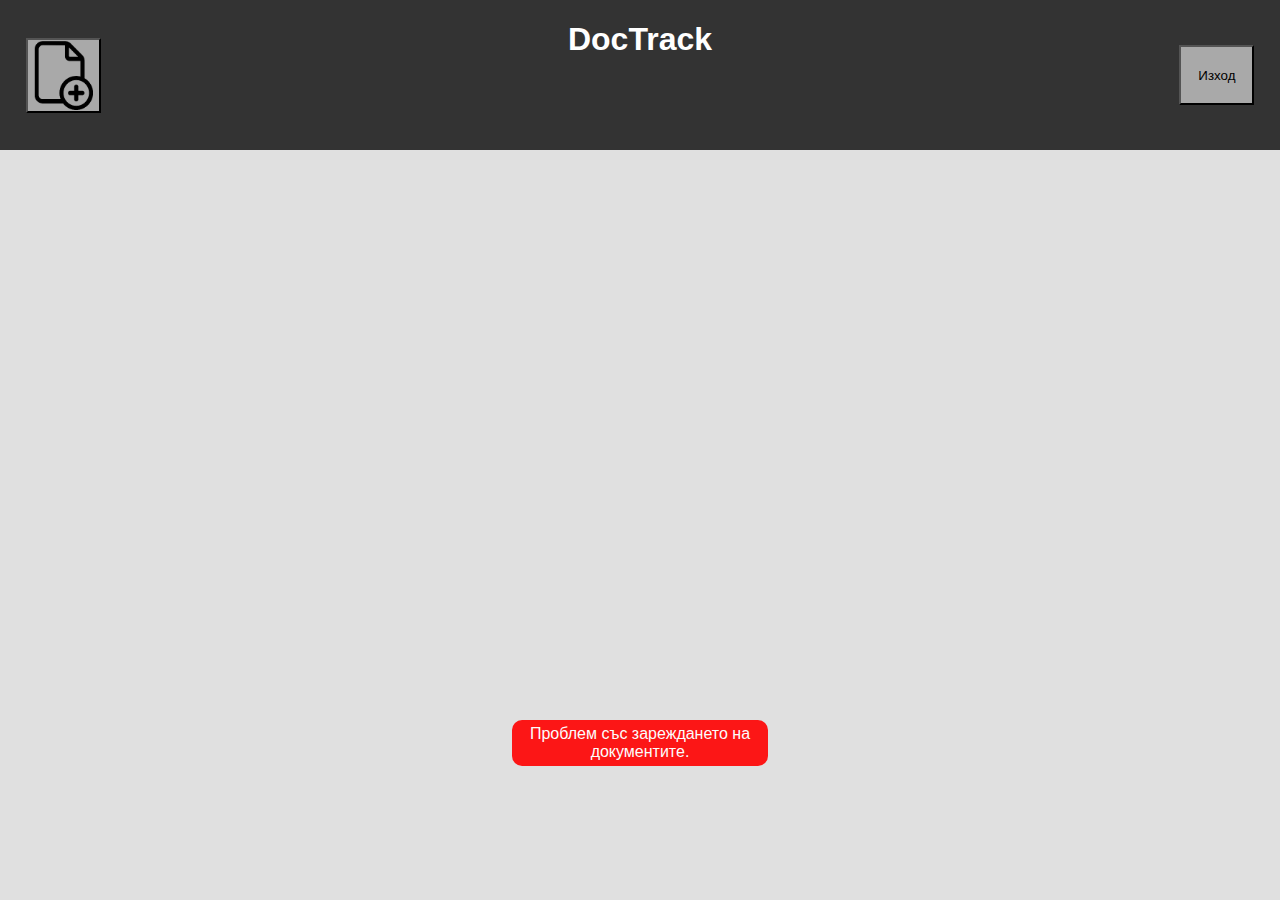
<file: home_page.html>
<html xmlns="http://www.w3.org/1999/html">

<head>
    <meta charset="UTF-8" />
    <title>Начална страница</title>
    <script src="./scripts/customLib.js" defer></script>
    <script src="./scripts/uploadDocument.js" defer></script>
    <script src="./scripts/loadUserDocuments.js" defer></script>
    <script src="./scripts/logout.js" defer></script>
    <link rel="stylesheet" href="styles/css/toast-messages.css">
    <link rel="stylesheet" type="text/css" href="./styles/css/home-page/home_page.css" />
    <link rel="stylesheet" type="text/css" href="./styles/css/home-page/popups.css" />
    <link rel="stylesheet" type="text/css" href="./styles/css/home-page/files.css" />


</head>

<body>
    <div id="page" class="page">
        <header>
            <div class="upload-button-wrapper">
                <button id="open_upload_document_form" title="Качи документ" class="upload-button" onclick="openUploadDocumentForm()">
                    <img src="./images/create-file.png"></img>
                </button>
            </div>
            <div class="h1-container">
                <h1>DocTrack</h1>
                <div class="login-greeting-container">
                    <div id="login_greeting" class="login-greeting"></div>
                </div>
            </div>
            <div class="logout-button-wrapper">
                <button id="logout_btn" class="logout-btn home-page-button">Изход</button>
            </div>

        </header>


        <div class="main-wrapper">
            <div id="documentsForUser" class="user-documents">
            </div>

        </div>
    </div>


    <div id="upload_document_form" class="upload-document-form" style="display: none;">
        <div class="heading-popup">
            <div class="popup-message">
                Добавяне на файл
            </div>
            <div class="close upload-close">
                <button class=" close_upload_form home-page-button" onclick="closeUploadForm()">x</button>
            </div>
        </div>


        <div class="categories-wrapper">
            <label class="choose-category-label">Избери категория:</label>
            <select id="categories">
                <option value="OtdelStudenti" selected>Отдел студенти</option>
                <option value="UchebenOtdel">Учебен отдел</option>
                <option value="KandidatStudenti">Кандидат-студенти</option>
                <option value="Sesiq">Сесия</option>
                <option value="NoCategory">Без категория</option>
            </select>
        </div>
        <div class="choose-file-wrapper">
            <label for="uploaded_file" class="custom-file-upload">
                <span class="text-span">Избери файл</span>
                <span class="img-span">
                    <img class="upload-image" src="./images/choose-file.png"></img>
                </span>
            </label>
            <input class="choose-file" id="uploaded_file" type="file" name="file_submit" multiple />
        </div>
        <div class="upload-wrapper">
            <input class="home-page-button upload-file" id="uploadDocumentBTN" type="submit" value="Качи документа" />
        </div>
    </div>


    <div id="generated_key_popup" class="generated-key-popup" style="display: none;">
        <div class="heading-popup">
            <div class="popup-message">
                Копирай ключа за изтегляне
            </div>
            <div class="close key-close">
                <button class="x home-page-button" onclick="closeAccessKeyForm()">x</button>
            </div>
        </div>
        <div class="key-wrapper">
            <input class="key-field" type="text" id="generated_access_key" disabled>
            <button class="input-field-icon-button" onclick="copyAccessKey()">
                <img class="copy-image" src="./images/copy.png"></img>
            </button>
        </div>
    </div>

    <div class="download-popup" id="download_form" class="download-form" style="display: none;">
        <div class="heding heading-popup">
            <div class="popup-message">
                Изтегли файла
            </div>
            <div class="close key-close">
                <button class="x home-page-button" onclick="closeDownloadForm()">x</button>
            </div>
        </div>
        <input id="hidden_file_name" type="hidden" value="a" />
        <input class="key-field" id="access_key_input" type="text" placeholder="Ключ за достъп" />
        <button class="input-field-icon-button" id="download_in_form_btn">
            <img class="download-image" src="./images/download.png"></img>
        </button>
    </div>

    <div id="error_messages"></div>
    <div id="success_messages"></div>

</body>

</html>
</file>
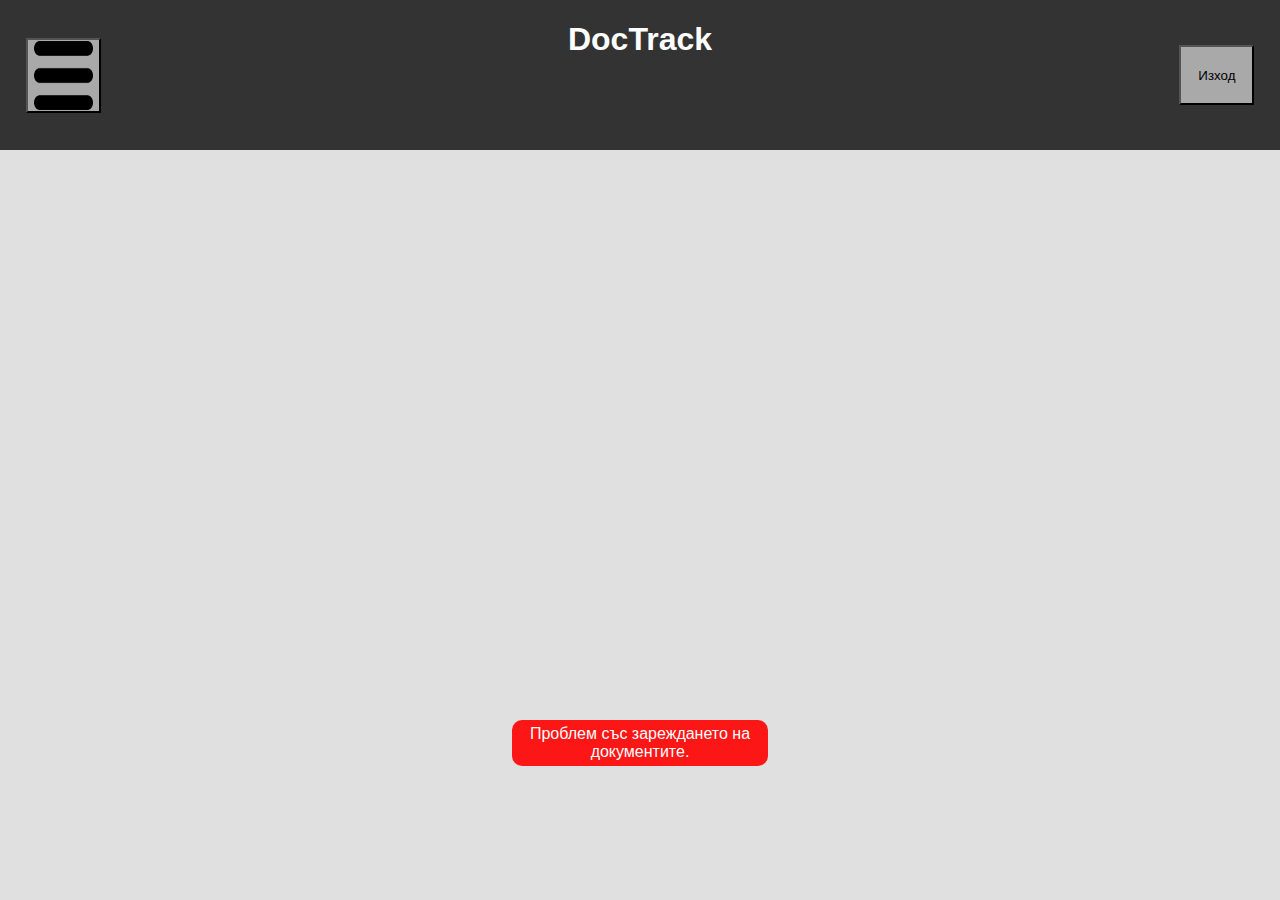
<file: home_page_admin.html>
<html xmlns="http://www.w3.org/1999/html">

<head>
    <meta charset="UTF-8" />
    <title>Начална страница</title>
    <script src="./scripts/customLib.js" defer></script>
    <script src="./scripts/loadAllDocuments.js" defer></script>
    <script src="./scripts/logout.js" defer></script>
    <link rel="stylesheet" type="text/css" href="./styles/css/home-page/files.css" />
    <link rel="stylesheet" type="text/css" href="./styles/css/home-page/home_page.css" />
    <link rel="stylesheet" type="text/css" href="./styles/css/home-page-admin/home_page_admin.css" />
    <link rel="stylesheet" type="text/css" href="./styles/css/toast-messages.css" />
</head>

<body>
    <div id="page" class="page">
        <header>
            <div class="dropdown">
                <button class="dropdown-button" id="dropdownButton">
                    <img src="./images/categories.png"></img>
                </button>
                <div class="dropdown-content">
                    <div id="show_all_documents" class="category-button-container">
                        <button id="show_all_documents_button" class="category-button" onclick="loadAllDocuments()">Всички документи</button>
                    </div>
                    <div id="show_OtdelStudenti" class="category-button-container leftest-ctg-btn">
                        <button id="show_OtdelStudenti_button" class="category-button" onclick="showByCategory('OtdelStudenti')">Отдел Студенти</button>
                    </div>
                    <div id="show_UchebenOtdel" class="category-button-container">
                        <button id="show_UchebenOtdel_button" class="category-button" onclick="showByCategory('UchebenOtdel')">Учебен Отдел</button>
                    </div>
                    <div id="show_KandidatStudenti" class="category-button-container">
                        <button id="show_KandiatStudenti_button" class="category-button" onclick="showByCategory('KandidatStudenti')">Кандидат-студенти</button>
                    </div>
                    <div id="show_Sesiq" class="category-button-container">
                        <button id="show_Sesiq_button" class="category-button" onclick="showByCategory('Sesiq')">Сесия</button>
                    </div>
                    <div id="show_NoCategory" class="category-button-container">
                        <button id="show_NoCategory_button" class="category-button" onclick="showByCategory('NoCategory')">Без категория</button>
                    </div>
                </div>
            </div>

            <div class="h1-container">
                <h1>DocTrack</h1>
                <div class="login-greeting-container">
                    <div id="login_greeting" class="login-greeting"></div>
                </div>
            </div>

            <div class="logout-button-wrapper">
                <button id="logout_btn" class="logout-btn home-page-button">Изход</button>
            </div>
        </header>


        <div class="main-wrapper">
            <div id="all_documents" class="user-documents">
            </div>
        </div>

        <div id="error_messages"></div>
        <div id="success_messages"></div>
    </div>
</body>

</html>
</file>
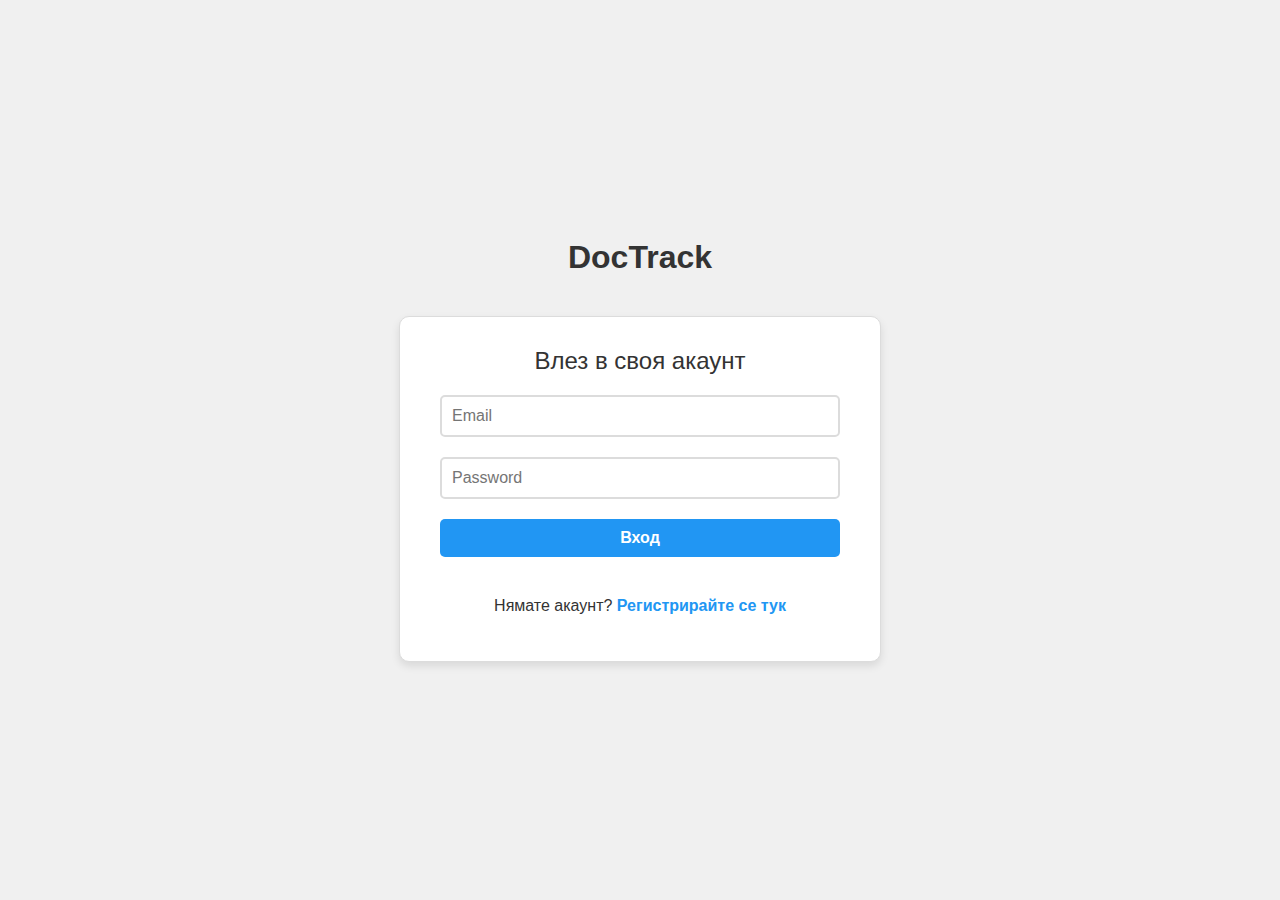
<file: login.html>
<!DOCTYPE html>
<html lang="bg">
<head>
    <meta charset="UTF-8">
    <title>Вход</title>
    <link rel="stylesheet" href="./styles/css/index.css" type="text/css">
    <link rel="stylesheet" href="./styles/css/toast-messages.css" type="text/css">
    <script src="./scripts/login.js" defer></script>
</head>
<body>
    <div class="system-name">
        <h1>DocTrack</h1>
    </div>
    <div class="form-wrapper">
        <div class="msg login-msg">
            Влез в своя акаунт
        </div>
        <input class="textfield" id="login_email" type="email" placeholder="Email" />
        <input class="textfield" id="login_password" type="password" placeholder="Password" />
        <input class="button login-button" id="login_submitButton" type="submit" value="Вход" />
        <div class="register-link">
            <p>Нямате акаунт? <a href="register.html">Регистрирайте се тук</a></p>
        </div>
    </div>
    <div id="login_error_messages" class="error-message-wrapper"></div>
</body>
</html>
</file>
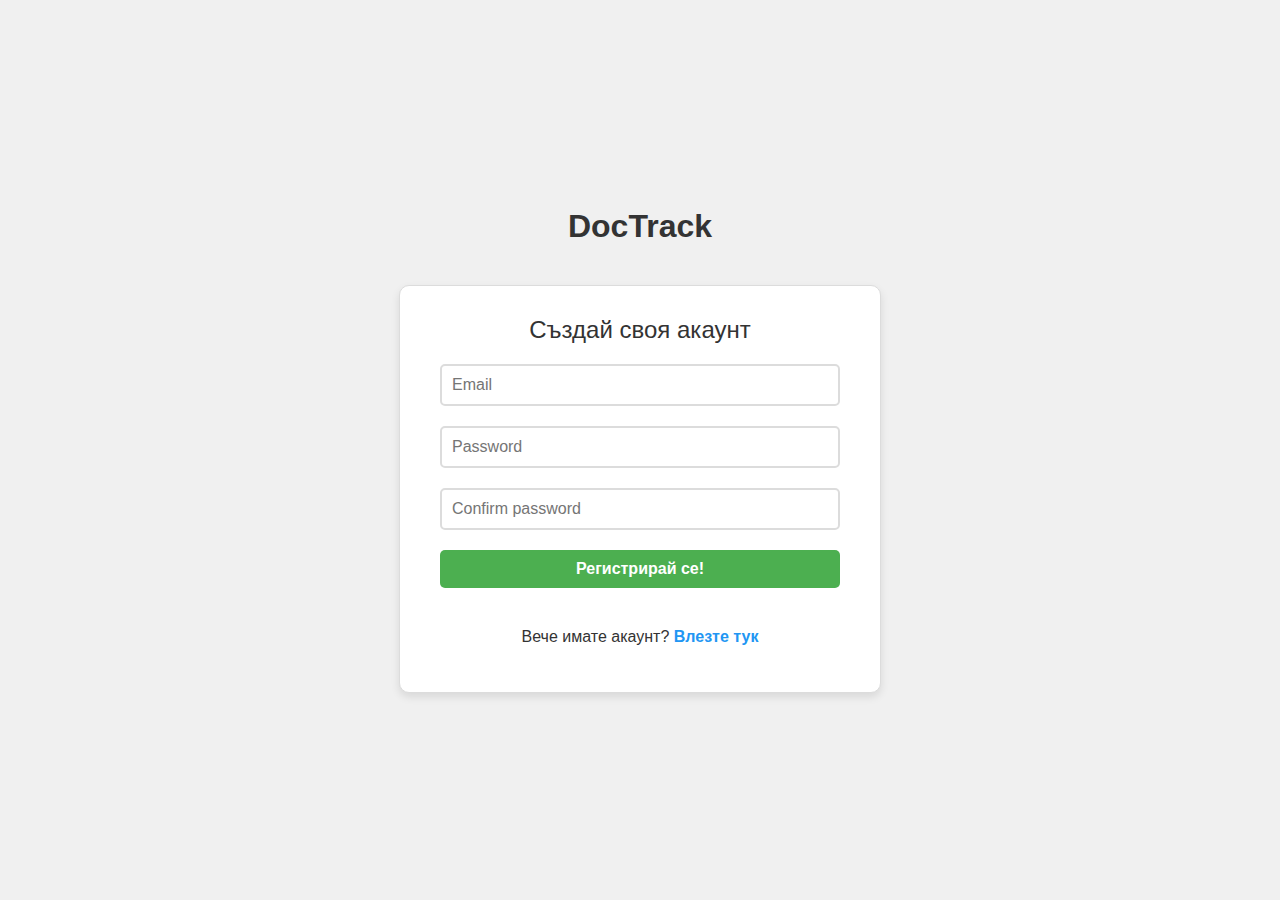
<file: register.html>
<!DOCTYPE html>
<html lang="bg">
<head>
    <meta charset="UTF-8">
    <title>Регистрация</title>
    <link rel="stylesheet" href="./styles/css/index.css" type="text/css">
    <link rel="stylesheet" href="./styles/css/toast-messages.css" type="text/css">
    <script src="./scripts/register.js" defer></script>
</head>
<body>
    <div class="system-name">
        <h1>DocTrack</h1>
    </div>
    <div class="form-wrapper">
        <div class="msg">
            Създай своя акаунт
        </div>
        <input class="textfield" id="reg_email" type="email" placeholder="Email" />
        <input class="textfield" id="reg_password" type="password" placeholder="Password" />
        <input class="textfield" id="reg_confirmPassword" type="password" placeholder="Confirm password" />
        <input class="button" id="reg_submitButton" type="submit" value="Регистрирай се!" />
        <div class="login-link">
            <p>Вече имате акаунт? <a href="login.html">Влезте тук</a></p>
        </div>
    </div>
    <div id="reg_error_messages" class="error-message-wrapper"></div>
</body>
</html>
</file>
<file: styles/css/toast-messages.css>
#error_messages, #success_messages {
    position: fixed;
    top: 80%;
    left: 40%;
    right: 40%;
    width: 20%;
}

.error_toast {
    padding: 5px;
    width: auto;
    background-color: red;
    border-radius: 10px;
    text-align: center;
    color: white;
    opacity: 0.9;
    margin-bottom: 1%;
}

.success_toast {
    padding: 5px;
    width: auto;
    background-color: green;
    border-radius: 10px;
    text-align: center;
    color: white;
    opacity: 0.9;
}
</file>
<file: styles/css/home-page/home_page.css>
body {
    background-color: #e0e0e0;
    margin: 0;
    font-family: Arial, sans-serif;
}

header {
    background-color: #333333;
    color: #ffffff;
    position: fixed;
    width: 100%;
    top: 0;
    z-index: 100;
    display: flex;
    height: 150px;
}

.h1-container {
    width: 20%;
    margin-left: auto;
    margin-right: auto;
    text-align: center;
}

.upload-button-wrapper {
    position: absolute;
    left: 2%;
    top: 25%;
    height: 50%;
    width: 75px;
}


.upload-button {
    position: absolute;
    background-color: darkgray;
    height: 100%;
    width: 100%;
}

    .upload-button:hover {
        background-color: lightgray;
    }

img {
    width: 100%;
    height: 100%;
}

.logout-btn {
    position: absolute;
    background-color: darkgray;
    right: 2%;
    top: 30%;
    height: 40%;
    width: 75px;
}

    .logout-btn:hover {
        background-color: lightgray;
    }

    .logout-btn:active {
        box-shadow: inset 0px 0px 5px #303030;
    }
</file>
<file: styles/css/home-page/popups.css>
.upload-document-form {
    position: fixed;
    top: 25%;
    left: 30%;
    right: 30%;
    background: #e0e0e0;
    padding: 3%;
    border-radius: 2px;
    box-shadow: 0px 0px 20px 1px #6f3232;
}

.close, .categories-wrapper, .choose-file-wrapper {
    margin-bottom: 10%;
}

.close_upload_form {
    margin-left: 5%;
    padding: 1% 4% 1% 4%;
    font-size: 120%;
}

    .close_upload_form:hover {
        background-color: #1E90FF;
    }

#categories {
    border: 2px solid #e5e5e5;
    border-radius: 5px;
    font-size: 90%;
    box-sizing: border-box;
    width: 100%;
    padding: 3%;
    font-weight: lighter;
    font-family: Arial;
}

.upload-image {
    height: 100%;
    width: 3%;
}

.text-span {
    font-size: 100%;
    font-weight: lighter;
    font-family: Arial;
    text-align: center;
}

.choose-file {
    font-size: 100%;
    font-weight: lighter;
    font-family: Arial;
    font-weight: bold;
}

    .choose-file::file-selector-button {
        display: none;
    }

.custom-file-upload {
    border: 2px solid white;
    padding: 2%;
    border-radius: 5px;
}

    .custom-file-upload:hover {
        border: 2px solid #e5e5e5;
    }

    .custom-file-upload:active {
        -webkit-box-shadow: inset 0px 0px 5px #9a9a9a;
        -moz-box-shadow: inset 0px 0px 5px #9a9a9a;
        box-shadow: inset 0px 0px 5px #9a9a9a;
    }

.upload-file {
    padding: 3%;
}

.generated-key-popup, .download-popup {
    background-color: #e0e0e0;
    position: fixed;
    top: 40%;
    left: 40%;
    right: 40%;
    border-radius: 2px;
    box-shadow: 0px 0px 20px 1px #6f3232;
    padding: 2%;
}

.key-close {
    margin-bottom: 6%;
    margin-left: 94%;
}

.key-wrapper {
    width: 100%;
}

.key-field {
    width: 80%
}

.key-field {
    border: 1px solid #bababa;
    border-radius: 5px;
    font-size: 90%;
    box-sizing: border-box;
    width: 80%;
    padding: 2%;
    font-weight: lighter;
    font-family: Arial;
}


.copy-image {
    width: 100%;
    background: transparent;
}

.download-image {
    width: 100%;
    background: transparent;
}

.input-field-icon-button {
    background: none;
    border: none;
    width: 13%;
    position: relative;
    top: 8px;
}

    .input-field-icon-button:hover {
        background: #f5f5f5;
        border-radius: 5px;
    }

.popup-message {
    float: left;
    width: 90%;
    font-weight: bold;
}
</file>
<file: styles/css/home-page/files.css>
.main-wrapper {
    margin-top: 150px;
}

.user-documents {
    display: flex;
    flex-wrap: wrap;
    justify-content: space-around;
}

.document-wrapper {
    margin: 2.5849%;
    width: 40%;
    border: 1px solid #bebebe;
    padding: 1.5%;
    border-radius: 2px;
    box-shadow: 2px 2px 19px 3px #969696;
    background-color: #e0e0e0;
}

.label, .content {
    font-size: 120%;
    font-family: Arial;
    padding-top: 1%;
    padding-bottom: 1%;
}

.label {
    width: 35%;
    float: left;
    border-right: 1px solid #848484;
    border-bottom: 1px solid #6f3232;
    box-sizing: border-box;
    text-align: right;
    padding-right: 2%;
    background-color: #3f51b5;
    color: #e0e0e0;
}

.content {
    width: 64%;
    float: right;
    box-sizing: border-box;
    padding-left: 1%;
    border-bottom: 1px solid #6f3232;
}

.button-holder {
    position: relative;
    display: inline;
    width: 30%;
    overflow: auto;
}

.priority-button, .delete-button, .download-button, .forward-button, .status-button {
    width: 30%;
    margin-top: 3%;
    padding: 2% 12% 2% 12%;
    border: 1px solid #ffffff;
    background-color: #d6d6d629;
}

    .priority-button:active, .delete-button:active, .download-button:active, .forward-button:active, .status-button:active {
        -webkit-box-shadow: inset 0px 0px 5px #c1c1c1;
        -moz-box-shadow: inset 0px 0px 5px #c1c1c1;
        box-shadow: inset 0px 0px 5px #929292;
        outline: none;
        border-radius: 3px;
    }

    .priority-button:hover, .delete-button:hover, .download-button:hover, .forward-button:hover, .status-button:hover {
        border: 1px solid #aeaeae7d;
        border-radius: 3px;
    }

.forward-button, .status-button {
    margin-left: 13%;

}

    .delete-button {
        margin-left: 5%;
        margin-right: 5%;
    }

.documents-headline {
    color: #e0e0e0;
    background-color: #3f51b5;
    padding: 0.5%;
    border-top-left-radius: 5px;
    border-top-right-radius: 5px;
    font-size: 150%;
    font-family: Arial;
    padding-left: 1%;
    margin-left: 3.5%;
    margin-right: 3.5%;
}

.document-content {
    border: 1px solid black;
    overflow: auto;
    border-radius: 5px;
    border-bottom-right-radius: 0;
    border-bottom-left-radius: 0;
}

.bottom-right {
    border: none;
    padding-bottom: 0;
}

.dropdown-menu {
    display: none;
    position: absolute;
    top: 88%;
    left: 0;
    margin-left: 30%;
    background-color: #fff;
    border: 1px solid #ccc;
    box-shadow: 0 2px 5px rgba(0, 0, 0, 0.15);
    width: 230px;
    max-height: 200px;
    overflow-y: auto;
    z-index: 1000;
    padding: 10px 0;
    border-radius: 4px;
}

.dropdown-option {
    padding: 10px 20px;
    cursor: pointer;
    font-size: 14px;
    color: #333;
    transition: background-color 0.3s ease;
}

    .dropdown-option:hover {
        background-color: #f1f1f1;
    }

.dropdown-menu.hide {
    display: none;
}
</file>
<file: styles/css/home-page-admin/home_page_admin.css>
.label {
    background-color: #D2B48C;
    border-color: #D2B48C;
}

.document-content {
    border-color: #A0522D;
}

.content {
    border-color: #A0522D;
}

.dropdown {
    position: absolute;
    left: 2%;
    top: 25%;
    height: 50%;
    width: 75px;
}

.dropdown-button {
    position: absolute;
    background-color: darkgray;
    height: 100%;
    width: 100%;
}

.dropdown-content {
    display: none;
    position: absolute;
    background-color: #f9f9f9;
    min-width: 200px;
    box-shadow: 0px 8px 16px 0px rgba(0, 0, 0, 0.2);
    left: 0;
    top: 100%;
}

.dropdown:hover .dropdown-content {
    display: block;
}

.dropdown-content .category-button-container {
    display: block;
}

.category-button {
    background-color: transparent;
    color: black;
    font-weight: bold;
    font-family: Candara;
    font-size: 16px;
    text-decoration: none;
    border: none;
    padding: 10px 20px;
    width: 100%;
    text-align: left;
    box-sizing: border-box;
}

    .category-button:hover {
        background-color: #ddd;
    }
</file>
<file: styles/css/index.css>
body {
    background-color: #f0f0f0;
    padding: 0;
    margin: 0;
    display: flex;
    flex-direction: column;
    justify-content: center;
    align-items: center;
    height: 100vh;
    font-family: 'Arial', sans-serif;
    color: #333333;
}

.system-name {
    text-align: center;
    margin-bottom: 20px;
}

    .system-name h1 {
        color: #333333;
        padding: 20px;
        font-weight: bold;
        margin: 0;
    }

.form-wrapper {
    background-color: #ffffff;
    border: 1px solid #dcdcdc;
    border-radius: 10px;
    padding: 30px 40px;
    box-shadow: 0 4px 8px rgba(0,0,0,0.1);
    width: 400px;
    text-align: center;
    margin-bottom: 20px;
}

.msg {
    font-size: 1.5em;
    margin-bottom: 20px;
    color: #333333;
}

.textfield, .button {
    width: 100%;
    padding: 10px;
    margin-bottom: 20px;
    border: 2px solid #dcdcdc;
    border-radius: 5px;
    font-size: 1em;
    box-sizing: border-box;
    transition: border-color 0.3s, box-shadow 0.3s;
}

.textfield {
    background-color: #ffffff;
    color: #333333;
}

    .textfield:focus {
        border-color: #9ab3cd;
        box-shadow: 0 0 7px #719ECE;
        outline: none;
    }

.button {
    background-color: #4caf50;
    border: none;
    color: #ffffff;
    font-weight: bold;
    cursor: pointer;
}

    .button:hover {
        background-color: #45a049;
    }

    .button:active {
        box-shadow: inset 0px 0px 5px #303030;
    }

.login-button {
    background-color: #2196f3;
}

    .login-button:hover {
        background-color: #1e88e5;
    }

    .login-button:active {
        box-shadow: inset 0px 0px 5px #303030;
    }

.login-link, .register-link {
    margin-top: 20px;
}

    .login-link a, .register-link a {
        color: #2196f3;
        text-decoration: none;
        font-weight: bold;
    }

        .login-link a:hover, .register-link a:hover {
            text-decoration: underline;
        }

.error-message-wrapper {
    position: fixed;
    bottom: 10%;
    left: 50%;
    transform: translateX(-50%);
    width: 24%;
    text-align: center;
}
</file>
